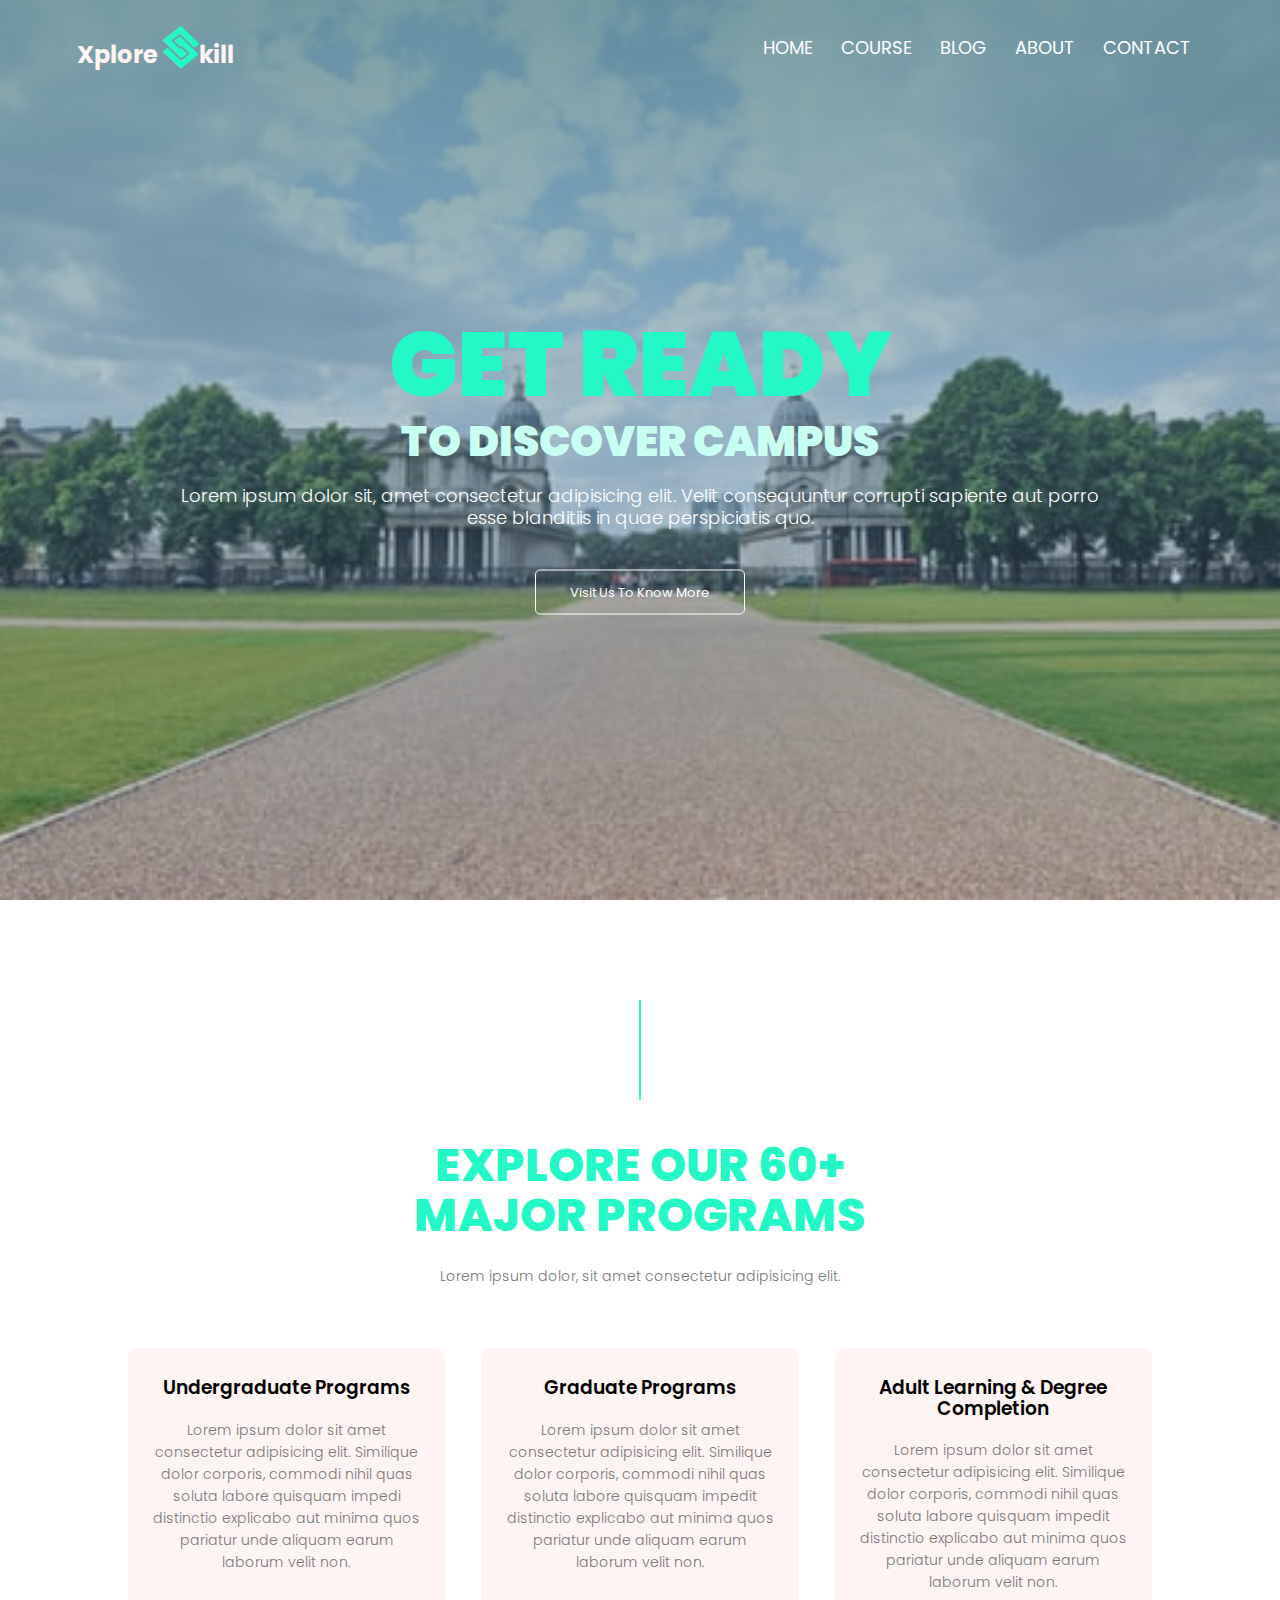
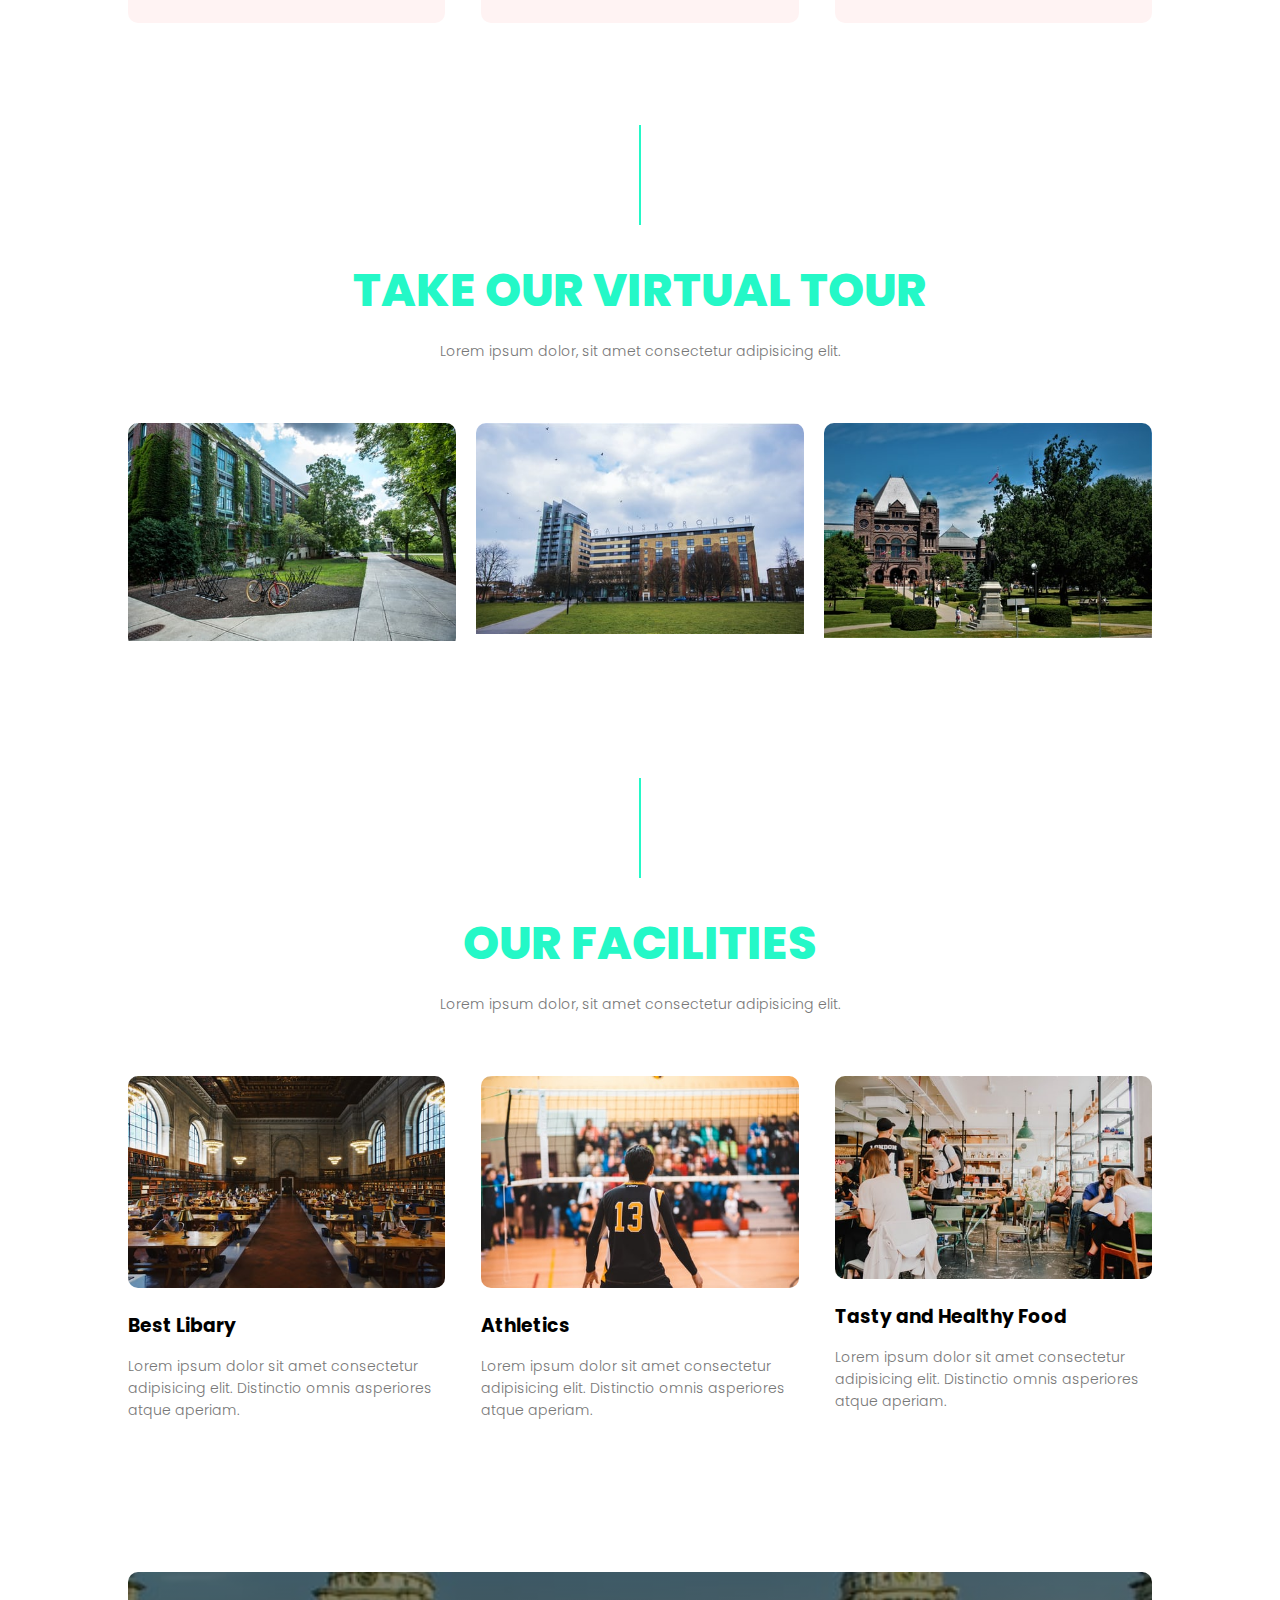
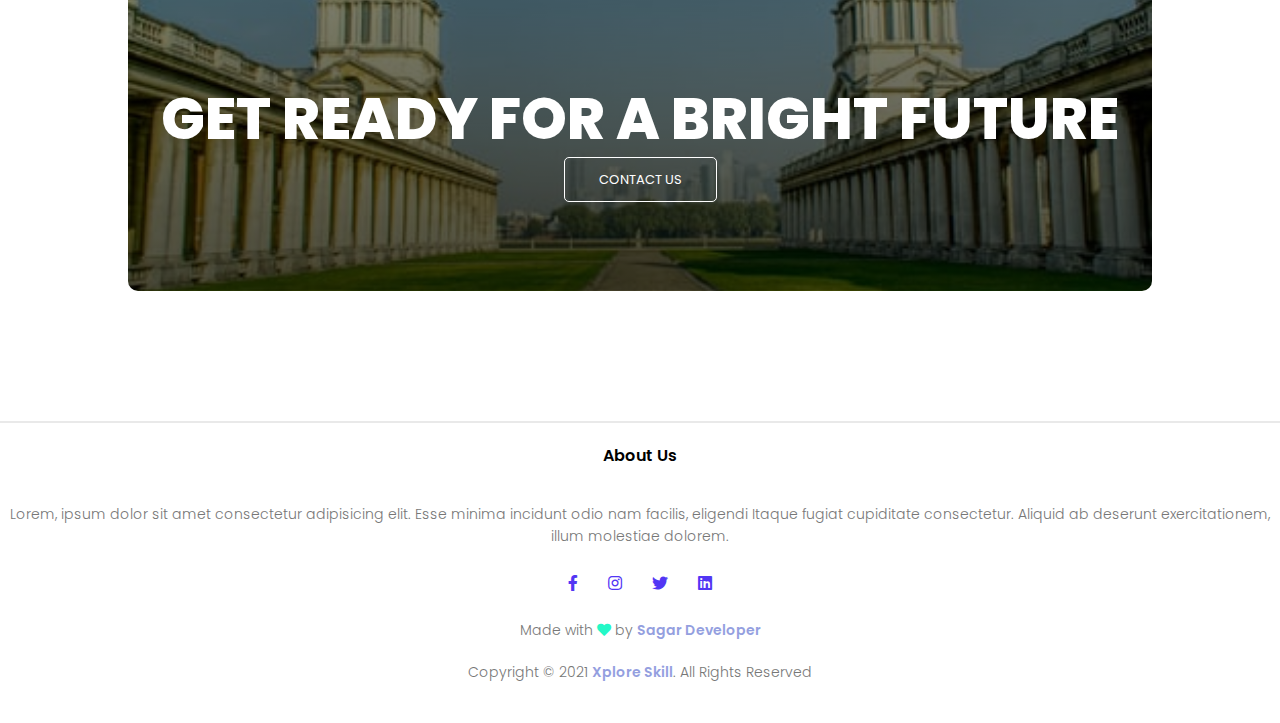
<file: index.html>
<!DOCTYPE html>
<html lang="en">
<head>
    <meta charset="UTF-8">
    <meta http-equiv="X-UA-Compatible" content="IE=edge">
    <meta name="viewport" content="width=device-width, initial-scale=1.0">
    <title>Xplore Skill</title>
    <link rel="stylesheet" href="style.css">
    <link rel="stylesheet" href="https://cdnjs.cloudflare.com/ajax/libs/font-awesome/5.15.3/css/all.min.css">
    <link rel="stylesheet" href="https://fonts.googleapis.com/css2?family=Poppins:wght@100;200;300;400;600;700&display=swap">
    
</head>
<body>
    <section class="header" >
        <nav>
            <a href="index.html" class="logo">
                Xplore <i class="fab fa-staylinked"></i>kill
            </a>
            <div class="nav-links" id="navLinks">
                <i class="fa fa-times" onclick="hideMenu()"></i>
                <ul>
                    <li><a href="index.html">Home</a></li>
                    <li><a href="#">Course</a></li>
                    <li><a href="#">Blog</a></li>
                    <li><a href="#">About</a></li>
                    <li><a href="contact.html">Contact</a></li>
                </ul>
            </div>
            <i class="fa fa-bars" onclick="showMenu()"></i>
            
        </nav>
        <div class="text_box">
            <h2>GET READY</h2>
            <p id="headtext">TO DISCOVER CAMPUS</p>
            <p>Lorem ipsum dolor sit, amet consectetur adipisicing elit. Velit consequuntur corrupti sapiente aut porro
                <br> esse blanditiis in quae perspiciatis quo.
            </p>
            <a href="#" class="hero_btn">Visit Us To Know More</a>
        </div>
    </section>

    <section class="course">
        <div class="PageBlock">
            <div class="verticalLine"></div>
            <div class="Clear"></div>
        </div>
        <h1>EXPLORE OUR 60+ <br> MAJOR PROGRAMS</h1>
        <p>Lorem ipsum dolor, sit amet consectetur adipisicing elit.</p>

        <div class="row">
            <div class="course-col">
                <h3>Undergraduate Programs</h3>
                <p>Lorem ipsum dolor sit amet consectetur adipisicing elit. Similique dolor corporis, commodi nihil quas
                    soluta labore quisquam impedi distinctio explicabo aut minima quos pariatur unde aliquam earum
                    laborum velit non.</p>
            </div>
            <div class="course-col">
                <h3>Graduate Programs</h3>
                <p>Lorem ipsum dolor sit amet consectetur adipisicing elit. Similique dolor corporis, commodi nihil quas
                    soluta labore quisquam impedit distinctio explicabo aut minima quos pariatur unde aliquam earum
                    laborum velit non.</p>
            </div>
            <div class="course-col">
                <h3>Adult Learning & Degree Completion</h3>
                <p>Lorem ipsum dolor sit amet consectetur adipisicing elit. Similique dolor corporis, commodi nihil quas
                    soluta labore quisquam impedit distinctio explicabo aut minima quos pariatur unde aliquam earum
                    laborum velit non.</p>
            </div>
        </div>
    </section>

    <section class="campus">
        <div class="PageBlock">
            <div class="verticalLine"></div>
            <div class="Clear"></div>
        </div>
        <h1>TAKE OUR VIRTUAL TOUR</h1>
        <p>Lorem ipsum dolor, sit amet consectetur adipisicing elit.</p>

        <div class="row">
            <div class="campus-col">
                <img src="image/Campus1.png" alt="">
                <div class="layer">
                    <h3>DELHI</h3>
                </div>
            </div>
            <div class="campus-col">
                <img src="image/Campus2.png" alt="">
                <div class="layer">
                    <h3>HYDERABAD</h3>
                </div>
            </div>
            <div class="campus-col">
                <img src="image/Campus3.png" alt="">
                <div class="layer">
                    <h3>MUMBAI</h3>
                </div>
            </div>
        </div>
    </section>

    <section class="facilities">
        <div class="PageBlock">
            <div class="verticalLine"></div>
            <div class="Clear"></div>
        </div>
        <h1>Our Facilities</h1>
        <p>Lorem ipsum dolor, sit amet consectetur adipisicing elit.</p>

        <div class="row">
            <div class="facilities-col">
                <img src="image/libary.png" alt="">
                <h3>Best Libary</h3>
                <p>Lorem ipsum dolor sit amet consectetur adipisicing elit. Distinctio omnis asperiores atque aperiam.
                </p>
            </div>
            <div class="facilities-col">
                <img src="image/playground.png" alt="">
                <h3>Athletics</h3>
                <p>Lorem ipsum dolor sit amet consectetur adipisicing elit. Distinctio omnis asperiores atque aperiam.
                </p>
            </div>
            <div class="facilities-col">
                <img src="image/food.png" alt="">
                <h3>Tasty and Healthy Food</h3>
                <p>Lorem ipsum dolor sit amet consectetur adipisicing elit. Distinctio omnis asperiores atque aperiam.
                </p>
            </div>
        </div>
    </section>

    <section class="cta">
        <h1>GET READY FOR A BRIGHT FUTURE</h1>
        <a href="contact.html" class="hero_btn">CONTACT US</a>
    </section>

    <section class="footer">
        <hr>
        <h4>About Us</h4>
        <p>Lorem, ipsum dolor sit amet consectetur adipisicing elit. Esse minima incidunt odio nam facilis, eligendi
            Itaque fugiat cupiditate consectetur. Aliquid ab deserunt exercitationem, illum molestiae dolorem.
        </p>

        <div class="icons">
            <i class="fab fa-facebook-f"></i>
            <i class="fab fa-instagram"></i>
            <i class="fab fa-twitter"></i>
            <i class="fab fa-linkedin"></i>
        </div>
        <p>Made with <i class="fas fa-heart"></i> by <a href="index.html">Sagar Developer</a></p>
        <p>Copyright © 2021 <a href="index.html">Xplore Skill</a>. All Rights Reserved</p>
    </section>



    <script src="script.js"></script>
</body>
</html>
</file>
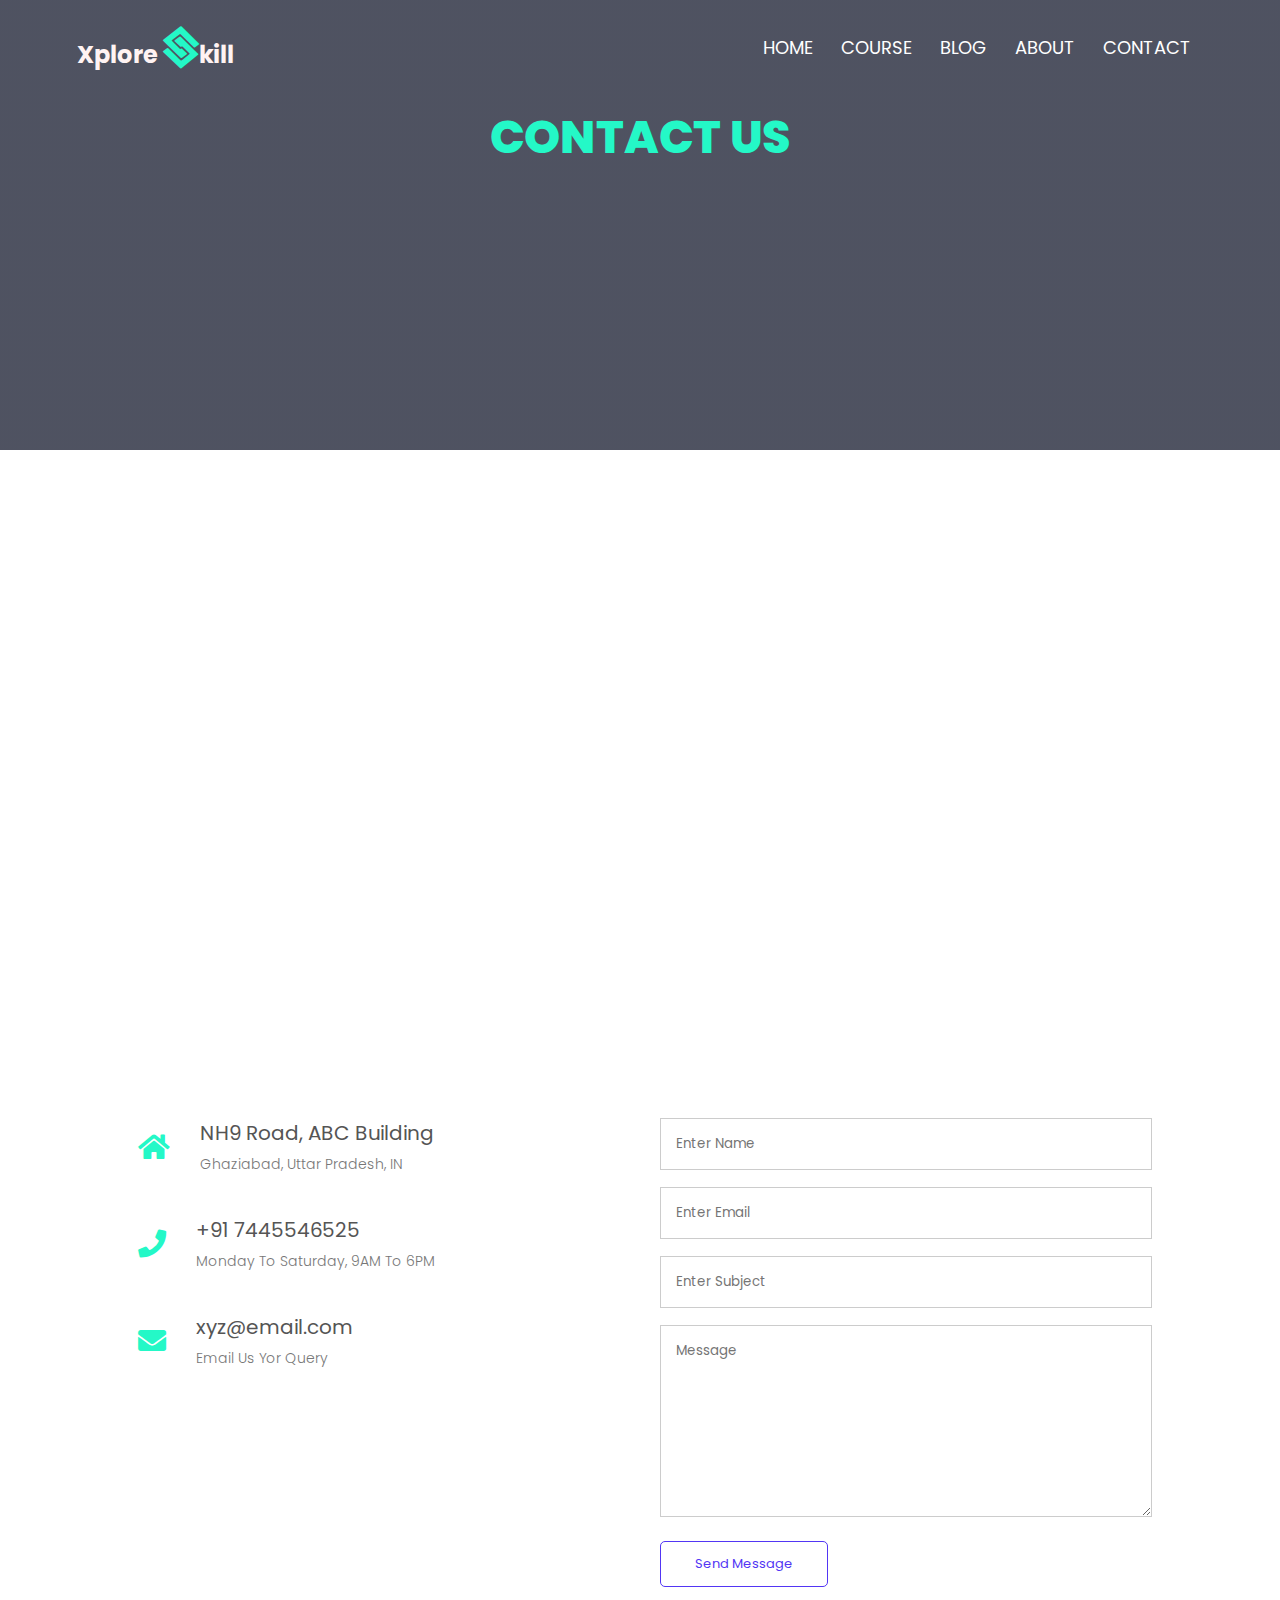
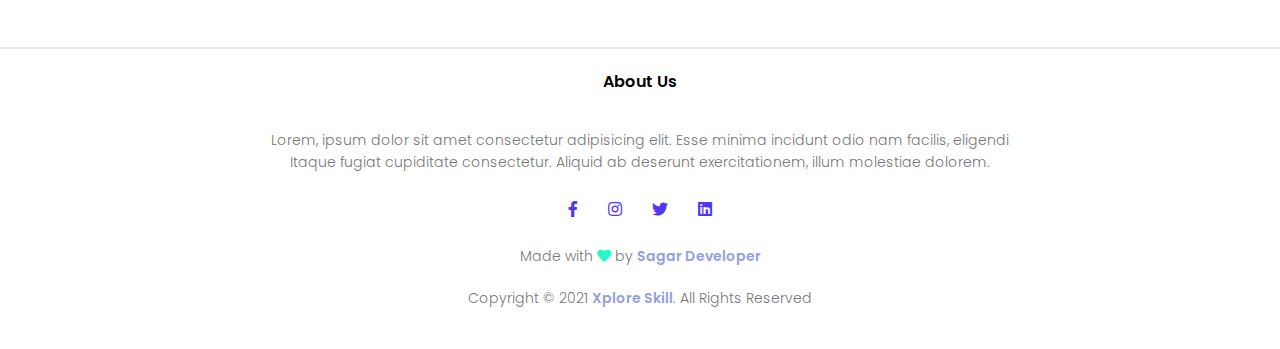
<file: contact.html>
<!DOCTYPE html>
<html lang="en">
<head>
    <meta charset="UTF-8">
    <meta http-equiv="X-UA-Compatible" content="IE=edge">
    <meta name="viewport" content="width=device-width, initial-scale=1.0">
    <title>Xplore Skill</title>
    <link rel="stylesheet" href="style.css">
    <link rel="stylesheet" href="https://cdnjs.cloudflare.com/ajax/libs/font-awesome/5.15.3/css/all.min.css">
    <link rel="stylesheet"
        href="https://fonts.googleapis.com/css2?family=Poppins:wght@100;200;300;400;600;700&display=swap">
</head>
<body>
    <section class="Sub-header">
        <nav>
            <a href="index.html" class="logo">Xplore
                <i class="fab fa-staylinked"></i>kill
            </a>
            <div class="nav-links" id="navLinks">
                
                <i class="fa fa-times" onclick="hideMenu()"></i>
                <ul>
                    <li><a href="index.html">Home</a></li>
                    <li><a href="course.html">Course</a></li>
                    <li><a href="blog.html">Blog</a></li>
                    <li><a href="about.html">About</a></li>
                    <li><a href="contact.html">Contact</a></li>
                </ul>
            </div>
            <i class="fa fa-bars" onclick="showMenu()"></i>
        </nav>
        <h1>Contact Us</h1>
    </section>
    
    <section class="loacation">
        <iframe
            src="https://www.google.com/maps/embed?pb=!1m18!1m12!1m3!1d111989.31313237658!2d77.32498792347556!3d28.699635117457326!2m3!1f0!2f0!3f0!3m2!1i1024!2i768!4f13.1!3m3!1m2!1s0x390cf1bb41c50fdf%3A0xe6f06fd26a7798ba!2sGhaziabad%2C%20Uttar%20Pradesh!5e0!3m2!1sen!2sin!4v1630495771496!5m2!1sen!2sin"
            width="600" height="450" style="border:0;" allowfullscreen="" loading="lazy"></iframe>
    </section>

    <section class="contact-us">
        <div class="row">
            <div class="content-col">
                <div>
                    <i class="fa fa-home"></i>
                    <span>
                        <h5>NH9 Road, ABC Building</h5>
                        <p>Ghaziabad, Uttar Pradesh, IN</p>
                    </span>
                </div>
                <div>
                    <i class="fa fa-phone"></i>
                    <span>
                        <h5>+91 7445546525</h5>
                        <p>Monday To Saturday, 9AM To 6PM</p>
                    </span>
                </div>
                <div>
                    <i class="fa fa-envelope"></i>
                    <span>
                        <h5>xyz@email.com</h5>
                        <p>Email Us Yor Query</p>
                    </span>
                </div>
            </div>
            <div class="content-col">
                <form>
                    <input type="text" placeholder="Enter Name" required>
                    <input type="email" placeholder="Enter Email" required>
                    <input type="text" placeholder="Enter Subject" required>
                    <textarea rows="8" placeholder="Message" required></textarea>
                    <button type="submit" class="hero_btn btn">Send Message</button>
                </form>
            </div>
        </div>
    </section>

    <section class="footer">
        <hr>
        <h4>About Us</h4>
        <p>Lorem, ipsum dolor sit amet consectetur adipisicing elit. Esse minima incidunt odio nam facilis, eligendi
            <br> Itaque fugiat cupiditate consectetur. Aliquid ab deserunt exercitationem, illum molestiae
            dolorem.
        </p>

        <div class="icons">
            <i class="fab fa-facebook-f"></i>
            <i class="fab fa-instagram"></i>
            <i class="fab fa-twitter"></i>
            <i class="fab fa-linkedin"></i>
        </div>
        <p>Made with <i class="fas fa-heart"></i> by <a href="#">Sagar Developer</a></p>
        <p>Copyright © 2021 <a href="index.html">Xplore Skill</a>. All Rights Reserved</p>
    </section>

    <script src="script.js"></script>
    
</body>
</html>
</file>
<file: style.css>
*{
    margin: 0;
    padding: 0;
    box-sizing: border-box;
    font-family: 'Poppins', sans-serif;
}
.header{
    min-height: 100vh;
    width: 100%;
    background-image: linear-gradient(#517e86c4, #949fdf1a),url(image/banner1.png);
    background-position: center;
    background-size: cover;
    position: relative;
}
nav{
    display: flex;
    padding: 2% 6%;
    justify-content: space-between;
    align-items: center;
}
nav .logo {
    text-decoration: none;
    font-size: 24px;
    color: #fff3f3;
    font-weight: bold;
}
nav .fab {
    font-size: 42px;
    color: #24f8c7;
}
.nav-links {
    flex: 1;
    text-align: right;
}
.nav-links ul li {
    display: inline-block;
    list-style: none;
    padding: 8px 12px;
    position: relative;
    text-transform: uppercase;
}
.nav-links ul li a {
    text-decoration: none;
    color: #fff;
    font-size: 18px;
}
.nav-links ul li::after {
    content: '';
    width: 0%;
    height: 2px;
    background: #24f8c7;
    display: block;
    margin: auto;
    transition: 0.5s;
}
.nav-links ul li:hover::after {
    width: 100%;
}
.text_box {
    width: 90%;
    color: #fff;
    position: absolute;
    top: 50%;
    left: 50%;
    transform: translate(-50%, -50%);
    text-align: center;
}
.text_box h2 {
    font-size: 90px;
    font-weight: 900;
    color: #24f8c7;
}
.text_box #headtext {
    font-size: 42px;
    font-weight: 900;
    text-transform: uppercase;
    margin-top: -1%;
    margin-bottom: 1%;
    color: #c8fff2;
}
.text_box p {
    margin: 10px 0 40px;
    font-size: 18px;
    color: #ffff;
}
.hero_btn {
    position: relative;
    color: #fff;
    border: 1px solid #fff;
    border-radius: 5px;
    padding: 12px 34px;
    font-size: 13px;
    cursor: pointer;
    text-decoration: none;
}
.hero_btn:hover {
    border: 1px solid #0fa885;
    background: #06755b;
    transition: 1s;
} 
nav .fa {
    display: none;
}




@media(max-width: 700px){
    .text_box h2 {
        font-size: 50px;
    }
    .text_box #headtext {
        font-size: 23px;
    }
    .text_box p {
        margin: 10px 40px;
        font-size: 20px;
    }
    .nav-links ul li {
        display: block;
    }
    .nav-links {
        position: fixed;
        background: #47b19efa;
        height: 100vh;
        width: 200px;
        top: 0;
        right: -200px;
        text-align: left;
        z-index: 2;
        transition: 1.2s;
    }
    nav .fa {
        display: block;
        color: #ffff;
        margin: 10px;
        font-size: 22px;
        cursor: pointer;
    }
    .nav-links ul {
        padding: 30px;
    }
}



.course {
    width: 80%;
    margin: auto;
    text-align: center;
    padding-top: 100px;
}
.PageBlock {
    position: relative;
    margin: 0px ;
    padding: 0px;
}
.verticalLine {
    widtH: 2px;
    height: 100px;
    background: #24f8c7;
    margin: 0 auto 40px;
}
/* .Clear {
    clear: both;
} */
h1 {
    font-size: 46px;
    font-weight: 800;
    margin: 15px 0;
    line-height: 50px;
    text-transform: uppercase;
    color: #24f8c7;
}
p {
    color: #777;
    font-size: 14px;
    font-weight: 300;
    line-height: 22px;
    padding: 10px;
}
.row {
    margin-top: 5%;
    display: flex;
    justify-content: space-between;
}
.course-col {
    flex-basis: 31%;
    background: #fff3f3;
    border-radius: 10px;
    margin-bottom: 5%;
    padding: 20px 12px;
    /* box-sizing: border-box; */
    transition: 0.5s;
}
.course-col h3 {
    text-align: center;
    font-weight: 600;
    margin: 10px 0;
    line-height: 1.1;
}
.course-col:hover {
    box-shadow: 0 0 20px 0px rgba(0, 0, 0, 0.2);
}




@media (max-width: 700px){
    .verticalLine{
        widtH: 1px;
    }
    h1{
        font-size: 24px;
        line-height: unset;
    }
    .row {
        flex-direction: column;
    }

}



.campus {
    width: 80%;
    margin: auto;
    text-align: center;
    padding-top: 50px;
}
.campus-col {
    position: relative;
    flex-basis: 32%;
    border-radius: 10px;
    margin-bottom: 30px;
    overflow: hidden;
}
.campus-col img {
    width: 100%;
    /* display: block; */
}
.layer {
    background: transparent;
    width: 100%;
    height: 100%;
    position: absolute;
    top: 0;
    left: 0;
    transition: 0.5s;
}
.layer:hover {
    background: #10111141;
}
.layer h3 {
    position: absolute;
    width: 100%;
    font-weight: 500;
    color: #fff;
    font-size: 26px;
    bottom: 0;
    left: 50%;
    transform: translateX(-50%);
    opacity: 0;
    transition: 0.5s;
}
.layer:hover h3{
    bottom: 49%;
    opacity: 1;
}
.facilities{
    width: 80%;
    margin: auto;
    text-align: center;
    padding-top: 100px;
}
.facilities-col{
    flex-basis: 31%;
    border-radius: 10px;
    margin-bottom: 5%;
    text-align: left;
}
.facilities-col img {
    width: 100%;
    transition: 0.5s;
    border-radius: 10px;
}
.facilities-col img:hover {
    box-shadow: 0 0 20px 10px rgba(38, 42, 88, 0.2);
}
.facilities-col p {
    padding: 0;
}
.facilities-col h3 {
    text-align: left;
    margin-top: 16px;
    margin-bottom: 15px;
}
.cta {
    margin: 100px auto;
    width: 80%;
    background-image: linear-gradient(rgba(0, 0, 0, 0.5), rgba(0, 0, 0, 0.7)), url(image/back1.png);
    background-size: cover;
    background-position: center;
    border-radius: 10px;
    text-align: center;
    padding: 100px 0;
}
.cta h1 {
    font-size: 58px;
    font-weight: 800;
    margin: 15px 0;
    line-height: 1.1;
    text-transform: uppercase;
    color: #fff;
}
@media (max-width: 700px) {
    .cta h1 {
        font-size: 26px;
    }
}
.footer {
    width: 100%;
    text-align: center;
    padding: 30px 0;
}
.footer h4 {
    font-weight: 600;
    margin-bottom: 25px;
    margin-top: 20px;
}
.footer a {
    text-decoration: none;
    color: #949fdf;
    font-weight: 600;
}
.footer a:hover {
    color: #24f8c7;
}
.icons .fab {
    color: #5236f4;
    margin: 0 13px;
    cursor: pointer;
    padding: 18px 0;
}
.icons .fab:hover{
    color: #24f8c7;
}
.fa-heart {
    color: #24f8c7;
}
hr {
    border: 0.01px solid #7777772a;
}

/* contactus */

.loacation {
    width: 80%;
    margin: auto;
    padding: 80px 0;
}
.loacation iframe {
    width: 100%;
}
.contact-us {
    width: 80%;
    margin: auto;
}
.content-col {
    flex-basis: 48%;
    margin-bottom: 30px;
}
.content-col div {
    display: flex;
    align-items: center;
    margin-bottom: 40px;
}
.content-col div .fa {
    font-size: 28px;
    color: #24f8c7;
    margin: 10px;
    margin-right: 30px;
}

.content-col div p {
    padding: 0;
}

.content-col div h5 {
    font-size: 20px;
    margin-bottom: 5px;
    color: #555;
    font-weight: 400;
}

.content-col input, .content-col textarea {
    width: 100%;
    padding: 15px;
    margin-bottom: 17px;
    border: 1px solid #ccc;
    outline: none;
    box-sizing: border-box;
}
.Sub-header {
    height: 50vh;
    width: 100%;
    background-image: linear-gradient(rgba(4, 9, 30, 0.7), rgba(4, 9, 30, 0.7));
    background-position: center;
    background-size: cover;
    text-align: center;
    color: #fff;
}
.btn {
    border: 1px solid #5236f4;
    background: transparent;
    color: #5236f4;
}
.btn:hover{
    color: #fff;
}
</file>
